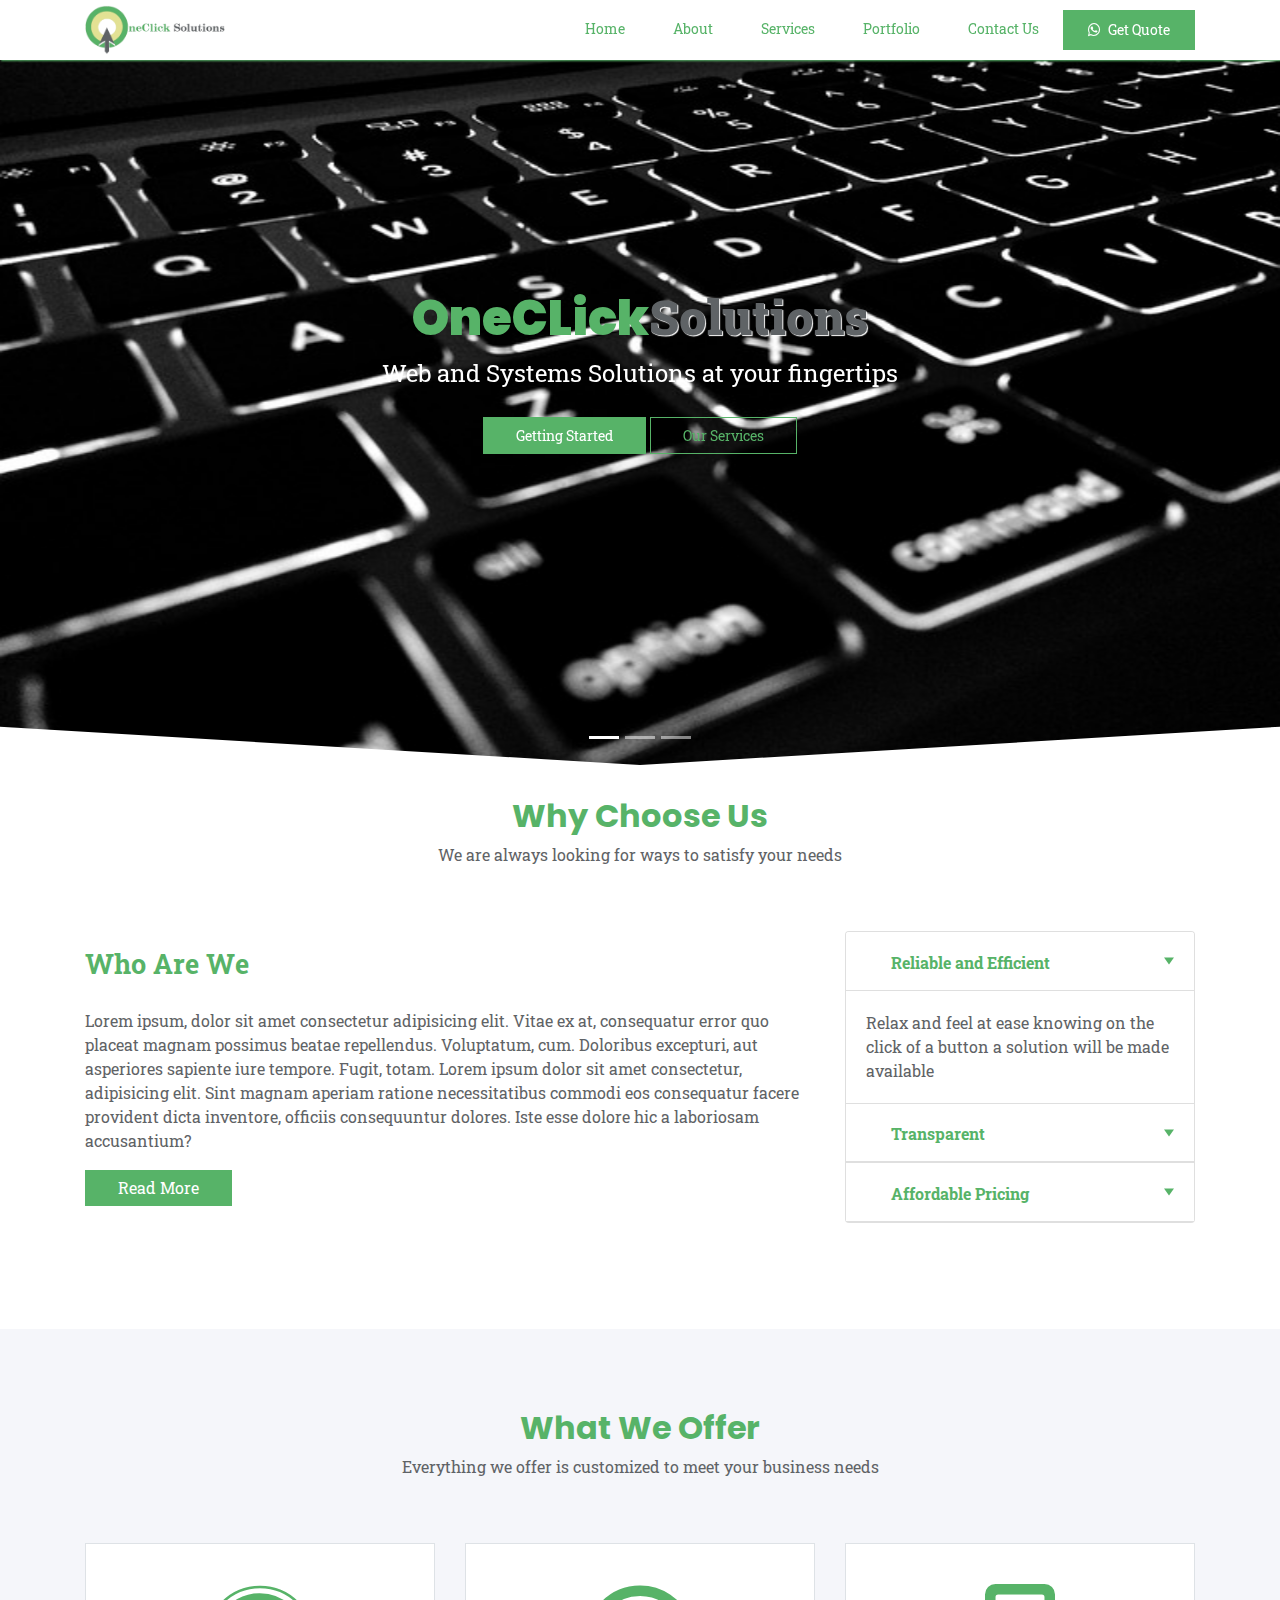
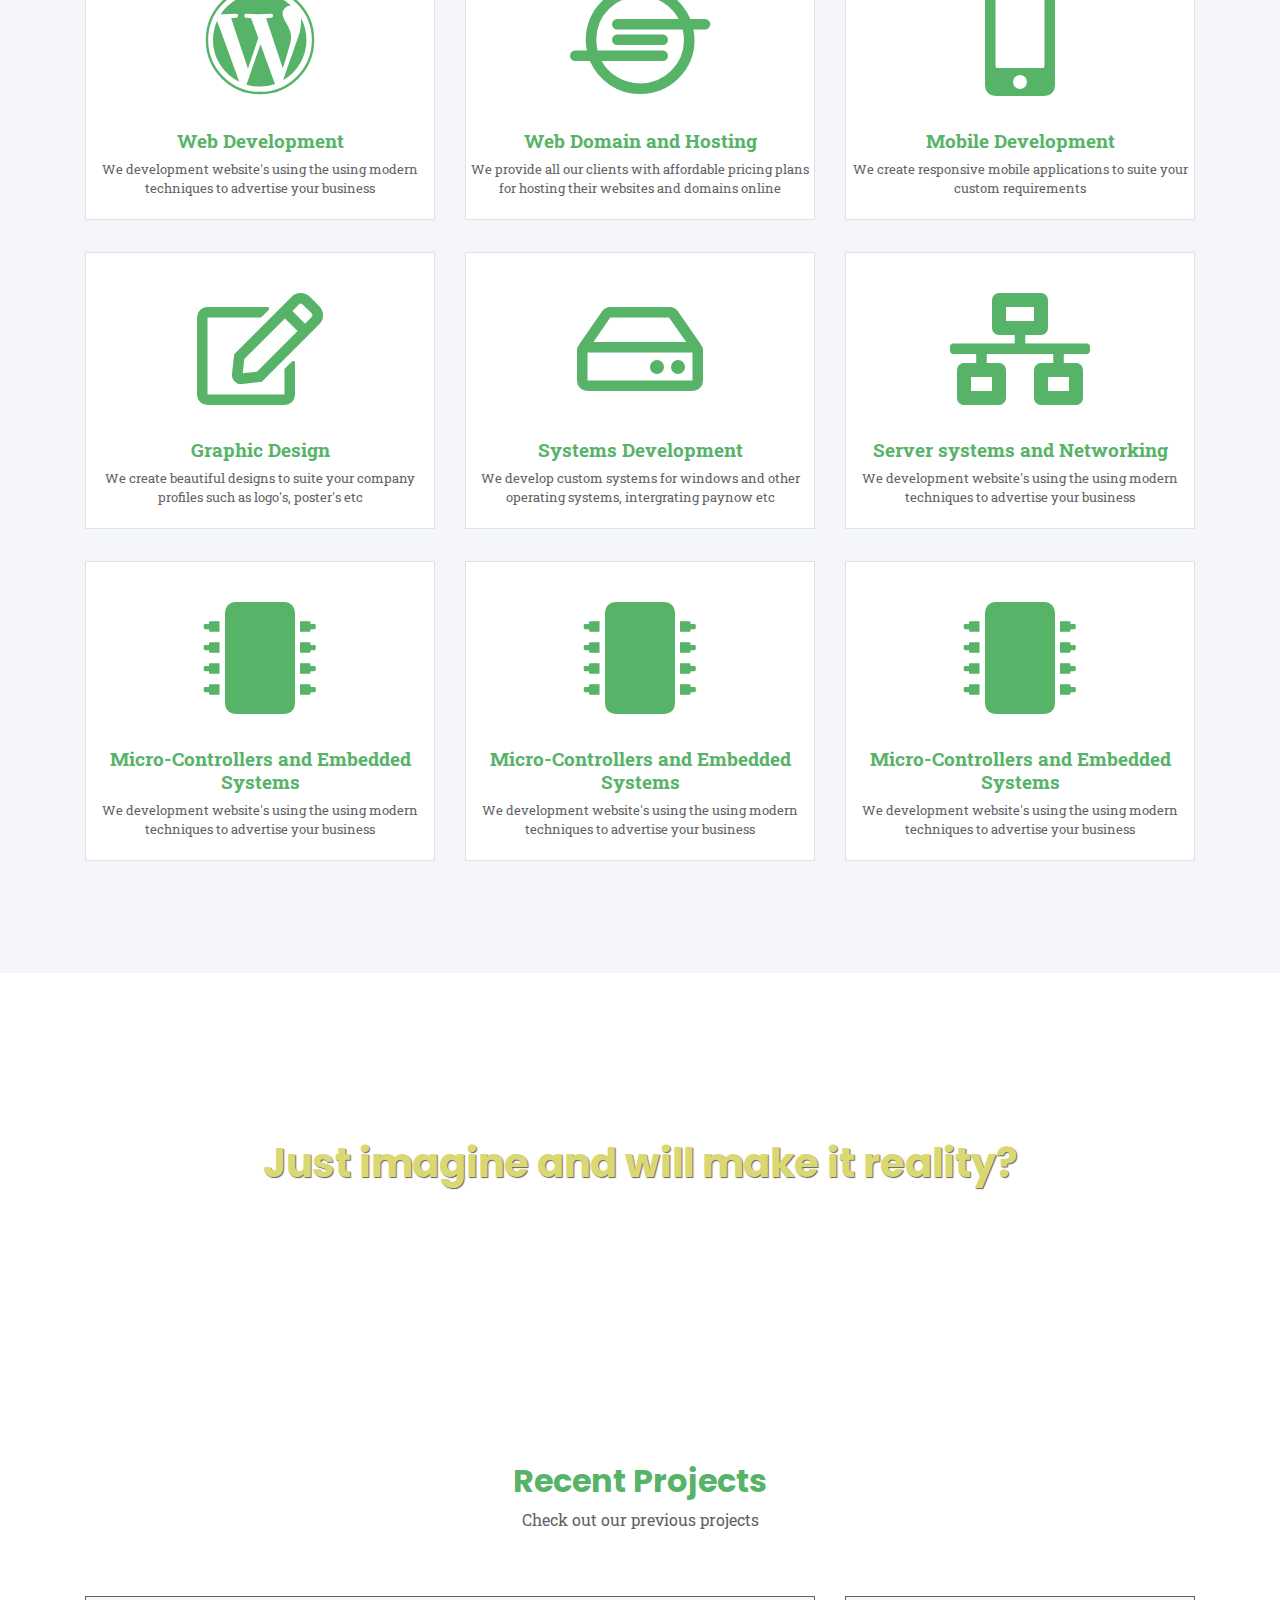
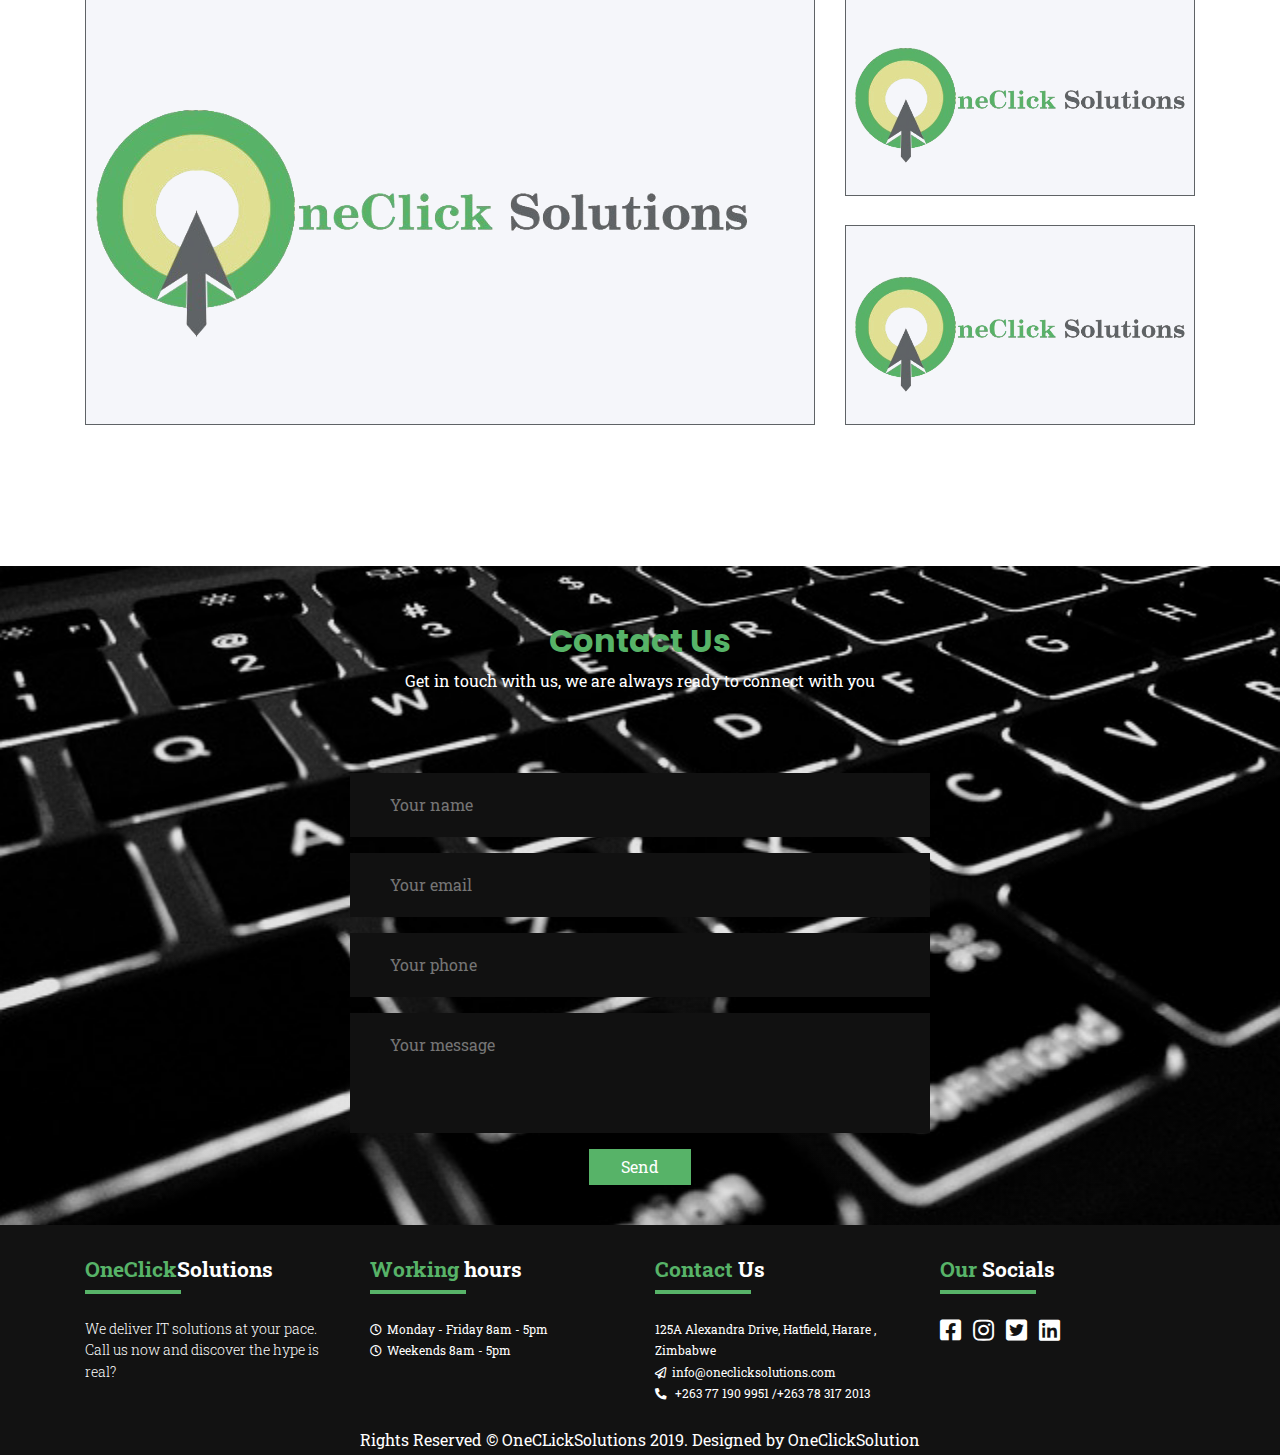
<file: index.html>
<!DOCTYPE html>
<html lang="en">
<head>
<meta charset="UTF-8">
<meta name="viewport" content="width=device-width, initial-scale=1.0">
<meta http-equiv="X-UA-Compatible" content="ie=edge">
<link rel="stylesheet" href="css/bootstrap.min.css">
<link rel="stylesheet" href="https://cdnjs.cloudflare.com/ajax/libs/font-awesome/5.11.2/css/all.min.css">
<link rel="stylesheet" href="css/style.css">
<title>One Click Solutions</title>
</head>
<body>
<section id="landing-page">

<!-- begin navbar -->
    <nav id="header" class="fixed-top bg-white">

        </div>
        <div class="container">
        <nav class="navbar navbar-expand-md navbar-light bg-transparent p-0">
            <a class="navbar-brand" href="#">
                <img src="img/logo/one-click.png" alt="">
            </a>
            <button class="navbar-toggler d-lg-none" type="button" data-toggle="collapse" data-target="#collapsibleNavId" aria-controls="collapsibleNavId"
                aria-expanded="false" aria-label="Toggle navigation">
                <span class="navbar-toggler-icon"></span>
            </button>
            <div class="collapse navbar-collapse" id="collapsibleNavId">
                <ul class="navbar-nav ml-auto">
                    <li class="nav-item active">
                        <a class="nav-link" href="#">Home <span class="sr-only">(current)</span></a>
                    </li>
                    <li class="nav-item">
                        <a class="nav-link" href="#">About</a>
                    </li>
                    <li class="nav-item">
                            <a class="nav-link" href="#">Services</a>
                    </li>
                    <li class="nav-item">
                        <a class="nav-link" href="#">Portfolio</a>
                 </li>
                 <li class="nav-item">
                  <a class="nav-link" href="#">Contact Us</a>
           </li>
                    <li class="nav-item">
                            <a class="nav-link" href="#"><i class="fab pr-1 fa-whatsapp   "></i> Get Quote</a>
                     </li>
                </ul>
               
            </div>
        </nav>
        </div>
      </nav>
<!-- end of navbar  -->
<!-- carousel section -->
<div class="bd-example">
    <div id="carouselExampleCaptions" class="carousel slide" data-ride="carousel">
      <ol class="carousel-indicators">
        <li data-target="#carouselExampleCaptions" data-slide-to="0" class="active"></li>
        <li data-target="#carouselExampleCaptions" data-slide-to="1"></li>
        <li data-target="#carouselExampleCaptions" data-slide-to="2"></li>
      </ol>
      <div class="carousel-inner">
        <div class="carousel-item active">
          <img src="img/computer-1869236_640.jpg" class="d-block w-100" alt="...">
          <div class="cover"></div>
          <div class="carousel-caption">
            <h5>OneCLick<span>Solutions </span></h5>
            <p>Web and Systems Solutions at your fingertips</p>
            <a href="#" class="started">Getting Started</a>
            <a href="#" class="service">Our Services</a>
          </div>

        </div>
        <div class="carousel-item">
            <img src="img/macbook-2617705_1280.jpg" class="d-block w-100" alt="...">
            <div class="cover"></div>
          <div class="carousel-caption">
            <h5>OneCLick<span>Solutions </span></h5>
            <p>Responsive Application development for both iOS and Android</p>
            <a href="#" class="started">Getting Started</a>
            <a href="#" class="service">Our Services</a>
          </div>
        </div>
        <div class="carousel-item">
            <img src="img/software-657188_640.jpg" class="d-block w-100" alt="...">
            <div class="cover"></div>
          <div class="carousel-caption">
            <h5>OneCLick<span>Solutions </span></h5>
            <p>Relax and have peace of mind whilst we work on all your designs.</p>
            <a href="#" class="started">Getting Started</a>
            <a href="#" class="service">Our Services</a>
          </div>
        </div>
      </div>
      <!-- <a class="carousel-control-prev" href="#carouselExampleCaptions" role="button" data-slide="prev">
        <span class="carousel-control-prev-icon" aria-hidden="true"></span>
        <span class="sr-only">Previous</span>
      </a>
      <a class="carousel-control-next" href="#carouselExampleCaptions" role="button" data-slide="next">
        <span class="carousel-control-next-icon" aria-hidden="true"></span>
        <span class="sr-only">Next</span>
      </a> -->
    </div>
  </div>
</section>

<!-- who are we -->

<section id="whoarewe">
  <div class="container">
    <div class="heading">
      <h3>Why Choose Us</h3>
      <p>We are always looking for ways to satisfy your needs</p>
    </div>
    <div class="row">
      <div class="col-md-8">
        <div class="text-body">
          <h3>
            Who Are We
          </h3>

          <p>
            Lorem ipsum, dolor sit amet consectetur adipisicing elit. Vitae ex at, consequatur error quo placeat magnam possimus beatae repellendus. Voluptatum, cum. Doloribus excepturi, aut asperiores sapiente iure tempore. Fugit, totam.
            Lorem ipsum dolor sit amet consectetur, adipisicing elit. Sint magnam aperiam ratione necessitatibus commodi eos consequatur facere provident dicta inventore, officiis consequuntur dolores. Iste esse dolore hic a laboriosam accusantium?
          </p>
          <a href="#">Read More</a>
        </div>
      </div>
      <div class="col-md-4">

        <div class="accordion" id="accordionExample">
          <div class="card">
            <div class="card-header" id="headingOne">
              <h2 class="mb-0">
                <button class="btn btn-link" type="button" data-toggle="collapse" data-target="#collapseOne" aria-expanded="true" aria-controls="collapseOne">
                  Reliable and Efficient
                </button>
              </h2>
            </div>
        
            <div id="collapseOne" class="collapse show" aria-labelledby="headingOne" data-parent="#accordionExample">
              <div class="card-body">
               Relax and feel at ease knowing on the click of a button a solution will be made available
              </div>
            </div>
          </div>
          <div class="card">
            <div class="card-header" id="headingTwo">
              <h2 class="mb-0">
                <button class="btn btn-link collapsed" type="button" data-toggle="collapse" data-target="#collapseTwo" aria-expanded="false" aria-controls="collapseTwo">
                 Transparent
                </button>
              </h2>
            </div>
            <div id="collapseTwo" class="collapse" aria-labelledby="headingTwo" data-parent="#accordionExample">
              <div class="card-body">
                We involve our clients through out the process of developing their product.
              </div>
            </div>
          </div>
          <div class="card">
            <div class="card-header" id="headingThree">
              <h2 class="mb-0">
                <button class="btn btn-link collapsed" type="button" data-toggle="collapse" data-target="#collapseThree" aria-expanded="false" aria-controls="collapseThree">
                  Affordable Pricing
                </button>
              </h2>
            </div>
            <div id="collapseThree" class="collapse" aria-labelledby="headingThree" data-parent="#accordionExample">
              <div class="card-body">
               Our prices are more than friendly they are the least amount for a quality service
              </div>
            </div>
          </div>
        </div>
      </div>
    </div>
  </div>
</section>





<!-- enf of who are we -->

<!-- what er provide section -->

<section id="we-offer">
  <div class="container">
    <div class="heading">
      <h3>What We Offer</h3>
      <p>Everything we offer is customized to meet your business needs</p>
    </div>

    <div class="row">
      <div class="col-md-4">
        <a href="#" class="service">
            <div class="border card-box">
                <div class="icon">
                    <i class="fab fa-wordpress"></i>
                </div>
                <div class="card-texts text-center">
                  <h3>Web Development</h3>
                  <p>We development website's using the using modern techniques to advertise your business</p>
                </div>
              </div>
        </a>
      </div>
      <div class="col-md-4">
          <a href="#" class="service">
              <div class="border card-box">
                  <div class="icon">
                    <i class="fab fa-ioxhost"></i>
                  </div>
                  <div class="card-texts text-center">
                    <h3>Web Domain and Hosting</h3>
                    <p>We provide all our clients with affordable pricing plans for hosting their websites and domains online</p>
                  </div>
                </div>
          </a>
        </div>
        <div class="col-md-4">
            <a href="#" class="service">
                <div class="border card-box">
                    <div class="icon">
                      <i class="fas fa-mobile-alt"></i>
                    </div>
                    <div class="card-texts text-center">
                      <h3>Mobile Development</h3>
                      <p>We create responsive mobile applications to suite your custom requirements</p>
                    </div>
                  </div>
            </a>
          </div>

          <div class="col-md-4">
              <a href="#" class="service">
                  <div class="border card-box">
                      <div class="icon">
                        <i class="far fa-edit"></i>
                      </div>
                      <div class="card-texts text-center">
                        <h3>Graphic Design</h3>
                        <p>We create beautiful designs to suite your company profiles such as logo's, poster's etc</p>
                      </div>
                    </div>
              </a>
            </div>


            <div class="col-md-4">
                <a href="#" class="service">
                    <div class="border card-box">
                        <div class="icon">
                          <i class="far fa-hdd"></i>
                        </div>
                        <div class="card-texts text-center">
                          <h3>Systems Development</h3>
                          <p>We develop custom systems for windows and other operating systems, intergrating paynow etc</p>
                        </div>
                      </div>
                </a>
              </div>


              <div class="col-md-4">
                  <a href="#" class="service">
                      <div class="border card-box">
                          <div class="icon">
                            <i class="fas fa-network-wired"></i>
                          </div>
                          <div class="card-texts text-center">
                            <h3>Server systems and Networking</h3>
                            <p>We development website's using the using modern techniques to advertise your business</p>
                          </div>
                        </div>
                  </a>
                </div>


                <div class="col-md-4">
                    <a href="#" class="service">
                        <div class="border card-box">
                            <div class="icon">
                              <i class="fas fa-microchip"></i>
                            </div>
                            <div class="card-texts text-center">
                              <h3>Micro-Controllers and Embedded Systems</h3>
                              <p>We development website's using the using modern techniques to advertise your business</p>
                            </div>
                          </div>
                    </a>
                  </div>
                  <div class="col-md-4">
                      <a href="#" class="service">
                          <div class="border card-box">
                              <div class="icon">
                                <i class="fas fa-microchip"></i>
                              </div>
                              <div class="card-texts text-center">
                                <h3>Micro-Controllers and Embedded Systems</h3>
                                <p>We development website's using the using modern techniques to advertise your business</p>
                              </div>
                            </div>
                      </a>
                    </div>

              
                    <div class="col-md-4">
                        <a href="#" class="service">
                            <div class="border card-box">
                                <div class="icon">
                                  <i class="fas fa-microchip"></i>
                                </div>
                                <div class="card-texts text-center">
                                  <h3>Micro-Controllers and Embedded Systems</h3>
                                  <p>We development website's using the using modern techniques to advertise your business</p>
                                </div>
                              </div>
                        </a>
                      </div>
    </div>
  </div>
</section>

<!-- end of whe do 
 -->

 <!-- image section -->
 <section id="fixed-pos">

  <div class="container">
    <div class="f-wdith">
      <div class="body-text text-center">
        <p>Contact Us Now</p>
        <h4>
          Just imagine and will make it reality?
        </h4>
        <p>125A Alexandra Drive, hatfield <br> Harare</p>
      </div>
    </div>
  </div>
 </section>


 <!-- end of that image section-->





 <!-- recent wrok section -->
<section id="recent-work">
  <div class="container">
    <div class="heading">
      <h3>Recent Projects</h3>
      <p>Check out our previous projects</p>
    </div>
    <div class="row">
      <div class="col-md-8">
        <div class="one-click">
            <a href="#" class="select">
                <img src="img/logo/one-click.png" alt="" >
            </a>
        </div>
      </div>
      <div class="col-md-4">
          <div class="one-click2">
              <a href="#" class="select">
                  <img src="img/logo/one-click.png" alt="" >
              </a>
          </div>

          <div class="one-click3">
              <a href="#" class="select">
                  <img src="img/logo/one-click.png" alt="" >
              </a>
          </div>
        </div>
      
    </div>
  </div>
</section>



 <!-- end of reecent work -->


 <!-- you can contact us -->


<section id="contact-us">
     

        <div class="contact-section">
            <div class="heading">
                <h3>Contact Us</h3>
                <p class="text-white">Get in touch with us, we are always ready to connect with you</p>
              </div>
            <form class="contact-form text-center" action="index.html" method="post">
              <input type="text" class="contact-form-text" placeholder="Your name">
              <input type="email" class="contact-form-text" placeholder="Your email">
              <input type="text" class="contact-form-text" placeholder="Your phone">
              <textarea class="contact-form-text" placeholder="Your message"></textarea>
              <input type="submit" class="contact-form-btn" value="Send">
            </form>
          </div>
   
</section>

<!-- footer section -->
<footer>
  <div id="footer">
    <div class="container">
      <div class="f-width">
        <div class="row">
          <div class="col-md-3">
            <h3>OneClick<span>Solutions</span></h3>
            <div class="vertical-line"></div>
            <p>We deliver IT solutions at your pace. Call us now and discover the hype is real?</p>
          </div>
          <div class="col-md-3">
              <h3>Working <span>hours</span></h3>
              <div class="vertical-line"></div>
              <p>
                <small><i class="far fa-clock "></i>Monday - Friday 8am - 5pm</small> 
                <br>
                <small><i class="far fa-clock "></i>Weekends  8am - 5pm</small>
              </p>
          </div>
          <div class="col-md-3">
              <h3>Contact <span>Us</span></h3>
              <div class="vertical-line"></div>
              <p>
                <small>125A Alexandra Drive, Hatfield, Harare , Zimbabwe </small>
                <br>
                <small><i class="far fa-paper-plane"></i>info@oneclicksolutions.com</small>
                <br>
                <small><i class="fas fa-phone-alt"></i> +263 77 190 9951 /+263 78 317 2013</small>
              </p>
          </div>
          <div class="col-md-3">
              <h3>Our <span>Socials</span></h3>
              <div class="vertical-line"></div>
              <ul class="socials-footer">
                <li>
                  <a href="#"> <i class="fab fa-facebook-square"></i> </a>
                </li>
                <li>
                  <a href="#"> <i class="fab fa-instagram"></i> </a>
                </li>

                <li>
                  <a href="#"> <i class="fab fa-twitter-square"></i> </a>
                </li>

                <li>
                  <a href="#"> <i class="fab fa-linkedin"></i> </a>
                </li>
              </ul>
          </div>
        </div>
      </div>
    </div> 
  </div>
  <div class="Final-footer"><p class="m-0"> Rights Reserved &copy; <a href="www.oneclicksolutions.com">OneCLickSolutions 2019.  </a>  Designed by<a href="www.oneclick.com"> OneClickSolution</a> </p></div>
</footer>




<!-- end of footer section -->



 <!-- end of you can contact us -->
<script src="js/navbar.js"></script>
<script src="https://cdnjs.cloudflare.com/ajax/libs/jquery/3.4.1/jquery.slim.min.js"></script>
<script src="https://cdnjs.cloudflare.com/ajax/libs/popper.js/1.15.0/umd/popper.min.js"></script>
<script src="js/bootstrap.min.js"></script>
</body>
</html>
</file>
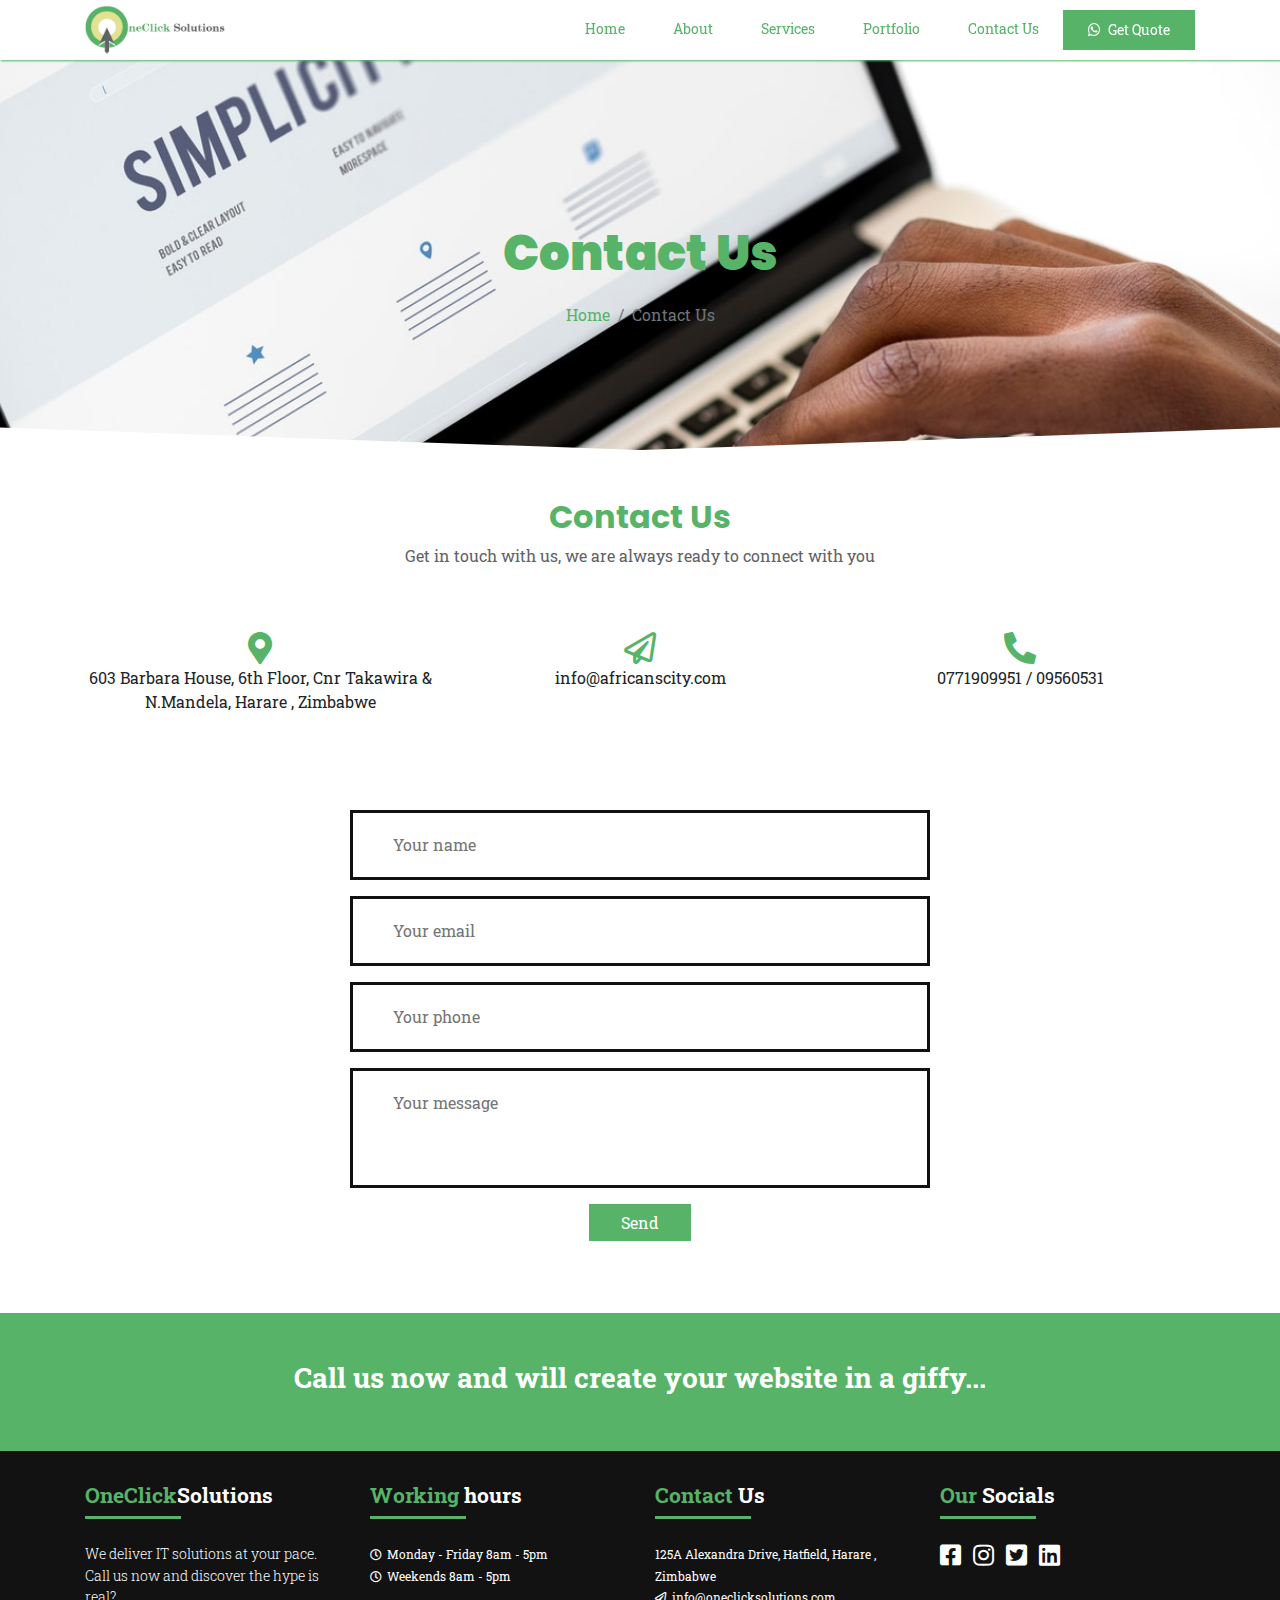
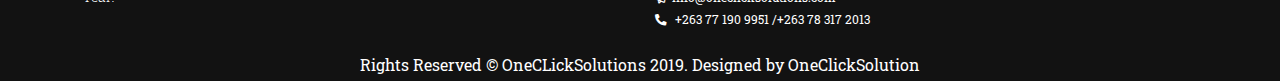
<file: pages/contact.html>
<!DOCTYPE html>
<html lang="en">
<head>
<meta charset="UTF-8">
<meta name="viewport" content="width=device-width, initial-scale=1.0">
<meta http-equiv="X-UA-Compatible" content="ie=edge">
<link rel="stylesheet" href="../css/bootstrap.min.css">
<link rel="stylesheet" href="https://cdnjs.cloudflare.com/ajax/libs/font-awesome/5.11.2/css/all.min.css">
<link rel="stylesheet" href="../css/style.css">
<title>One Click Solutions</title>
</head>
<body>
<section id="landing-page">

<!-- begin navbar -->
    <nav id="header" class="fixed-top bg-white">

        </div>
        <div class="container">
        <nav class="navbar navbar-expand-md navbar-light bg-transparent p-0">
            <a class="navbar-brand" href="#">
                <img src="../img/logo/one-click.png" alt="">
            </a>
            <button class="navbar-toggler d-lg-none" type="button" data-toggle="collapse" data-target="#collapsibleNavId" aria-controls="collapsibleNavId"
                aria-expanded="false" aria-label="Toggle navigation">
                <span class="navbar-toggler-icon"></span>
            </button>
            <div class="collapse navbar-collapse" id="collapsibleNavId">
                <ul class="navbar-nav ml-auto">
                    <li class="nav-item active">
                        <a class="nav-link" href="#">Home <span class="sr-only">(current)</span></a>
                    </li>
                    <li class="nav-item">
                        <a class="nav-link" href="#">About</a>
                    </li>
                    <li class="nav-item">
                            <a class="nav-link" href="#">Services</a>
                    </li>
                    <li class="nav-item">
                        <a class="nav-link" href="#">Portfolio</a>
                 </li>
                 <li class="nav-item">
                  <a class="nav-link" href="#">Contact Us</a>
           </li>
                    <li class="nav-item">
                            <a class="nav-link" href="#"><i class="fab pr-1 fa-whatsapp   "></i> Get Quote</a>
                     </li>
                </ul>
               
            </div>
        </nav>
        </div>
      </nav>
<!-- end of navbar  -->
<!--  new seciton into -->

<section class="image-section" >
<div class="container">
    <div class="image-wrap">
        <div class="texts text-center">
                <h3>
                        Contact Us
                    </h3>
                    <nav class="breadcrumb d-flex justify-content-center bg-transparent">
                        <a class="breadcrumb-item" href="#">Home</a>
                        <span class="breadcrumb-item active">Contact Us</span>
                 </nav>
        </div>
    </div>
</div>
</section>

</section>


<!-- contact us section -->

<section id="contact-us2">
     <div class="container">

            <div class="heading">
                    <h3>Contact Us</h3>
                    <p >Get in touch with us, we are always ready to connect with you</p>
                  </div>
         <div class="row">
                <div class="icons-detail text-center mb-4 col-md-4">
                        <i class="fas fa-map-marker-alt fa-2x "></i>
                        <p>603 Barbara House, 6th Floor, Cnr Takawira & N.Mandela, Harare , Zimbabwe</p>
                      </div>
                      <div class="icons-detail text-center mb-4 col-md-4">
                            <i class="far fa-paper-plane fa-2x"></i>
                            <p>info@africanscity.com</p>
                      </div>
                      <div class="icons-detail text-center mb-4 col-md-4">
                            <i class="fas fa-phone-alt fa-2x"></i>
                            <p>0771909951 / 09560531</p>
                      </div>
         </div>
     </div>

        <div class="contact-section">
            
            <form class="contact-form text-center" action="index.html" method="post">
              <input type="text" class="contact-form-text" placeholder="Your name">
              <input type="email" class="contact-form-text" placeholder="Your email">
              <input type="text" class="contact-form-text" placeholder="Your phone">
              <textarea class="contact-form-text" placeholder="Your message"></textarea>
              <input type="submit" class="contact-form-btn" value="Send">
            </form>
          </div>
   
</section>

<!-- create for you -->


<section id="p-create">
    <div class="container text-center">
        <h3>
         Call us now and will create your website in a giffy...
        </h3>
    </div>
</section>
<!-- footer section -->
<footer>
  <div id="footer">
    <div class="container">
      <div class="f-width">
        <div class="row">
          <div class="col-md-3">
            <h3>OneClick<span>Solutions</span></h3>
            <div class="vertical-line"></div>
            <p>We deliver IT solutions at your pace. Call us now and discover the hype is real?</p>
          </div>
          <div class="col-md-3">
              <h3>Working <span>hours</span></h3>
              <div class="vertical-line"></div>
              <p>
                <small><i class="far fa-clock "></i>Monday - Friday 8am - 5pm</small> 
                <br>
                <small><i class="far fa-clock "></i>Weekends  8am - 5pm</small>
              </p>
          </div>
          <div class="col-md-3">
              <h3>Contact <span>Us</span></h3>
              <div class="vertical-line"></div>
              <p>
                <small>125A Alexandra Drive, Hatfield, Harare , Zimbabwe </small>
                <br>
                <small><i class="far fa-paper-plane"></i>info@oneclicksolutions.com</small>
                <br>
                <small><i class="fas fa-phone-alt"></i> +263 77 190 9951 /+263 78 317 2013</small>
              </p>
          </div>
          <div class="col-md-3">
              <h3>Our <span>Socials</span></h3>
              <div class="vertical-line"></div>
              <ul class="socials-footer">
                <li>
                  <a href="#"> <i class="fab fa-facebook-square"></i> </a>
                </li>
                <li>
                  <a href="#"> <i class="fab fa-instagram"></i> </a>
                </li>

                <li>
                  <a href="#"> <i class="fab fa-twitter-square"></i> </a>
                </li>

                <li>
                  <a href="#"> <i class="fab fa-linkedin"></i> </a>
                </li>
              </ul>
          </div>
        </div>
      </div>
    </div> 
  </div>
  <div class="Final-footer"><p class="m-0"> Rights Reserved &copy; <a href="www.oneclicksolutions.com">OneCLickSolutions 2019.  </a>  Designed by<a href="www.oneclick.com"> OneClickSolution</a> </p></div>
</footer>




<!-- end of footer section -->



 <!-- end of you can contact us -->
<script src="../js/navbar.js"></script>
<script src="https://cdnjs.cloudflare.com/ajax/libs/jquery/3.4.1/jquery.slim.min.js"></script>
<script src="https://cdnjs.cloudflare.com/ajax/libs/popper.js/1.15.0/umd/popper.min.js"></script>
<script src="../js/bootstrap.min.js"></script>
</body>
</html>
</file>
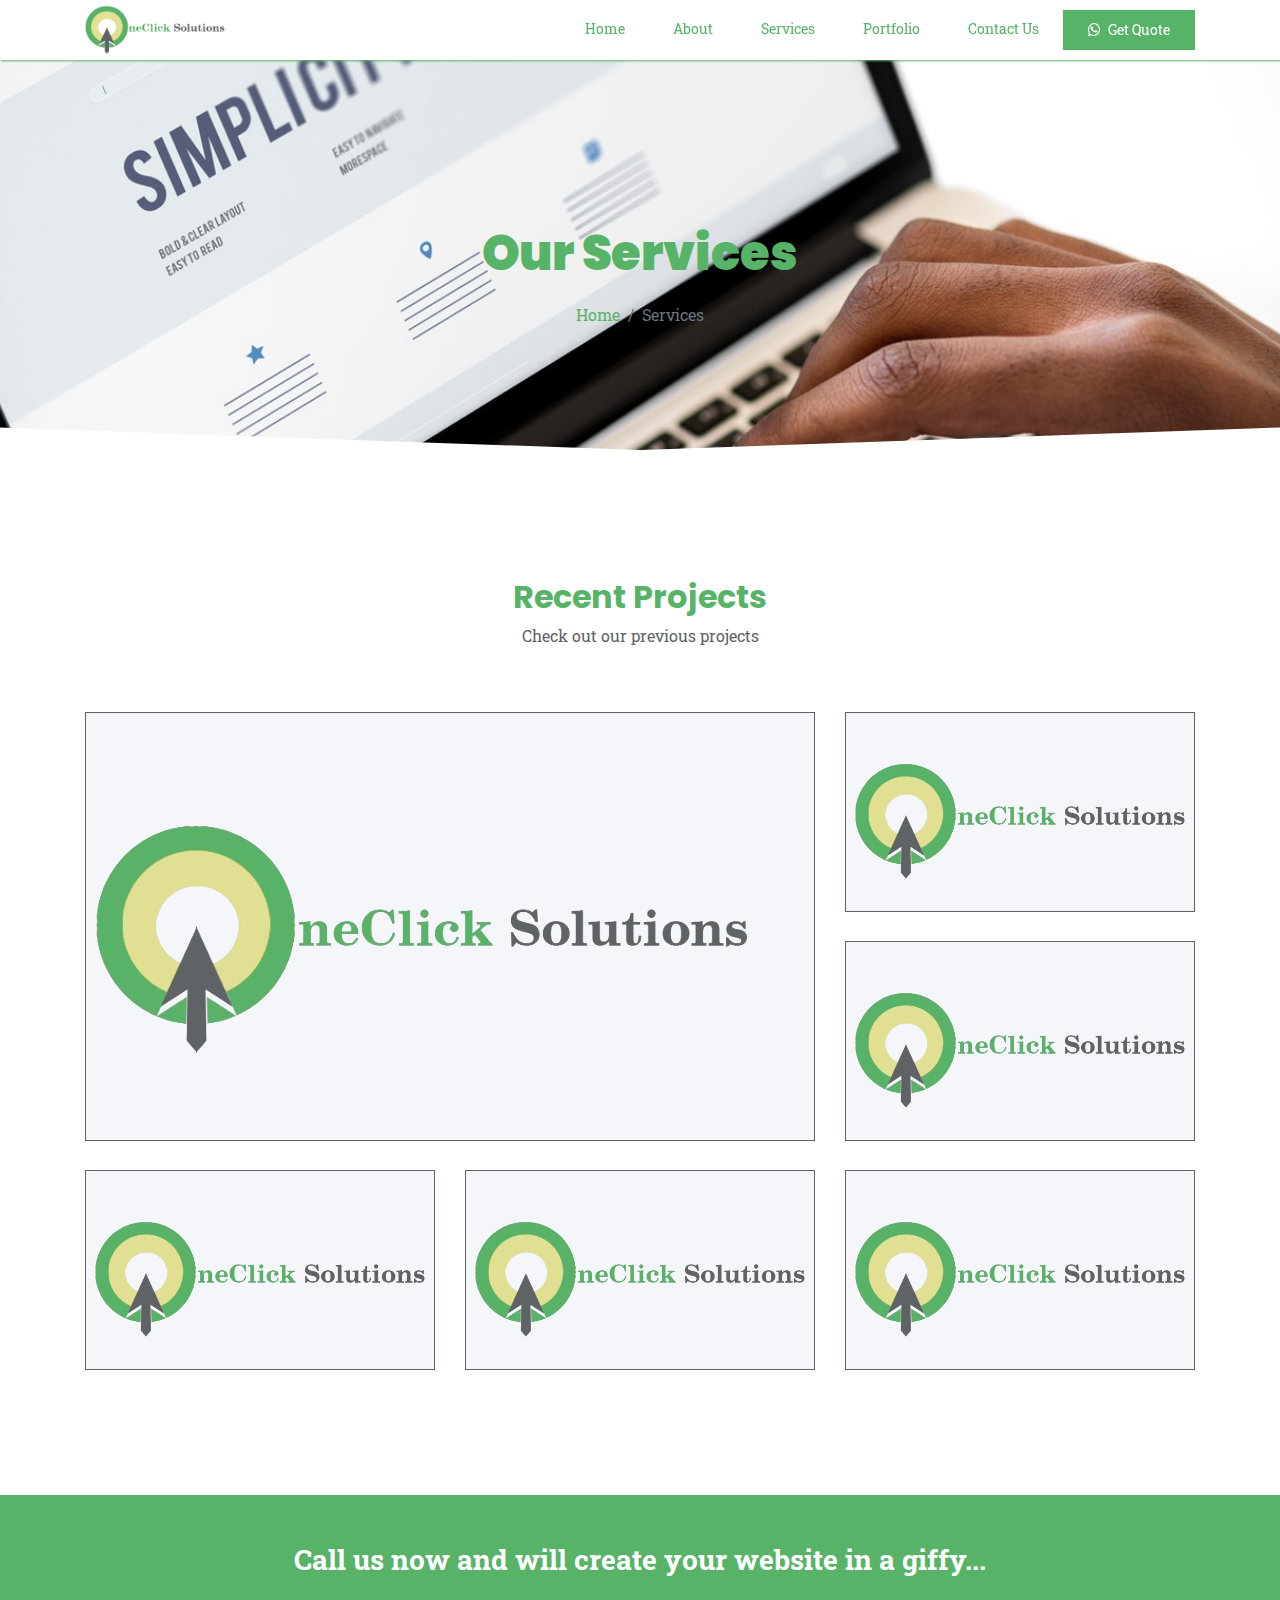
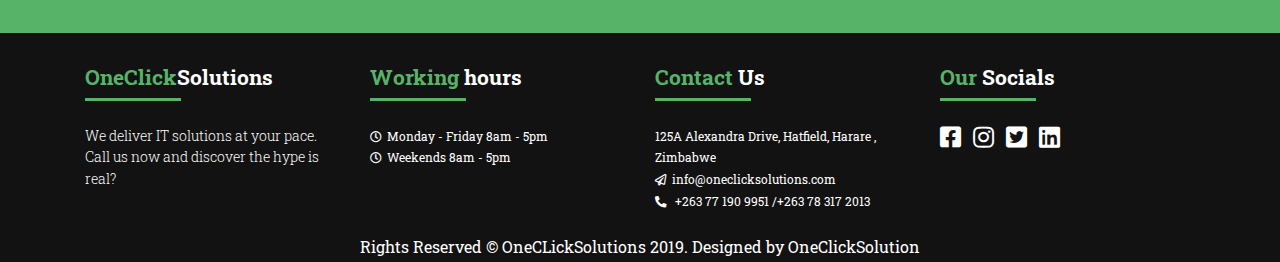
<file: pages/portfolio.html>
<!DOCTYPE html>
<html lang="en">
<head>
<meta charset="UTF-8">
<meta name="viewport" content="width=device-width, initial-scale=1.0">
<meta http-equiv="X-UA-Compatible" content="ie=edge">
<link rel="stylesheet" href="../css/bootstrap.min.css">
<link rel="stylesheet" href="https://cdnjs.cloudflare.com/ajax/libs/font-awesome/5.11.2/css/all.min.css">
<link rel="stylesheet" href="../css/style.css">
<title>One Click Solutions</title>
</head>
<body>
<section id="landing-page">

<!-- begin navbar -->
    <nav id="header" class="fixed-top bg-white">

        </div>
        <div class="container">
        <nav class="navbar navbar-expand-md navbar-light bg-transparent p-0">
            <a class="navbar-brand" href="#">
                <img src="../img/logo/one-click.png" alt="">
            </a>
            <button class="navbar-toggler d-lg-none" type="button" data-toggle="collapse" data-target="#collapsibleNavId" aria-controls="collapsibleNavId"
                aria-expanded="false" aria-label="Toggle navigation">
                <span class="navbar-toggler-icon"></span>
            </button>
            <div class="collapse navbar-collapse" id="collapsibleNavId">
                <ul class="navbar-nav ml-auto">
                    <li class="nav-item active">
                        <a class="nav-link" href="#">Home <span class="sr-only">(current)</span></a>
                    </li>
                    <li class="nav-item">
                        <a class="nav-link" href="#">About</a>
                    </li>
                    <li class="nav-item">
                            <a class="nav-link" href="#">Services</a>
                    </li>
                    <li class="nav-item">
                        <a class="nav-link" href="#">Portfolio</a>
                 </li>
                 <li class="nav-item">
                  <a class="nav-link" href="#">Contact Us</a>
           </li>
                    <li class="nav-item">
                            <a class="nav-link" href="#"><i class="fab pr-1 fa-whatsapp   "></i> Get Quote</a>
                     </li>
                </ul>
               
            </div>
        </nav>
        </div>
      </nav>
<!-- end of navbar  -->
<!--  new seciton into -->

<section class="image-section" >
<div class="container">
    <div class="image-wrap">
        <div class="texts text-center">
                <h3>
                        Our Services
                    </h3>
                    <nav class="breadcrumb d-flex justify-content-center bg-transparent">
                        <a class="breadcrumb-item" href="#">Home</a>
                        <span class="breadcrumb-item active">Services</span>
                 </nav>
        </div>
    </div>
</div>
</section>

</section>
<!-- recent work -->
 <!-- recent wrok section -->
 <section id="recent-work">
        <div class="container">
          <div class="heading">
            <h3>Recent Projects</h3>
            <p>Check out our previous projects</p>
          </div>
          <div class="row">
            <div class="col-md-8">
              <div class="one-click">
                  <a href="#" class="select">
                      <img src="../img/logo/one-click.png" alt="" >
                  </a>
              </div>
            </div>
            <div class="col-md-4">
                <div class="one-click2">
                    <a href="#" class="select">
                        <img src="../img/logo/one-click.png" alt="" >
                    </a>
                </div>
      
                <div class="one-click3">
                    <a href="#" class="select">
                        <img src="../img/logo/one-click.png" alt="" >
                    </a>
                </div>
              </div>

              <div class="col-md-4">
                    <div class="one-click2">
                        <a href="#" class="select">
                            <img src="../img/logo/one-click.png" alt="" >
                        </a>
                    </div>
                  </div>

                  <div class="col-md-4">
                        <div class="one-click2">
                            <a href="#" class="select">
                                <img src="../img/logo/one-click.png" alt="" >
                            </a>
                        </div>
                      </div>


                      <div class="col-md-4">
                            <div class="one-click2">
                                <a href="#" class="select">
                                    <img src="../img/logo/one-click.png" alt="" >
                                </a>
                            </div>
                          </div>
            
          </div>
        </div>
      </section>
      
      



<!-- end of recent work -->



<!-- create for you -->


<section id="p-create">
    <div class="container text-center">
        <h3>
         Call us now and will create your website in a giffy...
        </h3>
    </div>
</section>
<!-- footer section -->
<footer>
  <div id="footer">
    <div class="container">
      <div class="f-width">
        <div class="row">
          <div class="col-md-3">
            <h3>OneClick<span>Solutions</span></h3>
            <div class="vertical-line"></div>
            <p>We deliver IT solutions at your pace. Call us now and discover the hype is real?</p>
          </div>
          <div class="col-md-3">
              <h3>Working <span>hours</span></h3>
              <div class="vertical-line"></div>
              <p>
                <small><i class="far fa-clock "></i>Monday - Friday 8am - 5pm</small> 
                <br>
                <small><i class="far fa-clock "></i>Weekends  8am - 5pm</small>
              </p>
          </div>
          <div class="col-md-3">
              <h3>Contact <span>Us</span></h3>
              <div class="vertical-line"></div>
              <p>
                <small>125A Alexandra Drive, Hatfield, Harare , Zimbabwe </small>
                <br>
                <small><i class="far fa-paper-plane"></i>info@oneclicksolutions.com</small>
                <br>
                <small><i class="fas fa-phone-alt"></i> +263 77 190 9951 /+263 78 317 2013</small>
              </p>
          </div>
          <div class="col-md-3">
              <h3>Our <span>Socials</span></h3>
              <div class="vertical-line"></div>
              <ul class="socials-footer">
                <li>
                  <a href="#"> <i class="fab fa-facebook-square"></i> </a>
                </li>
                <li>
                  <a href="#"> <i class="fab fa-instagram"></i> </a>
                </li>

                <li>
                  <a href="#"> <i class="fab fa-twitter-square"></i> </a>
                </li>

                <li>
                  <a href="#"> <i class="fab fa-linkedin"></i> </a>
                </li>
              </ul>
          </div>
        </div>
      </div>
    </div> 
  </div>
  <div class="Final-footer"><p class="m-0"> Rights Reserved &copy; <a href="www.oneclicksolutions.com">OneCLickSolutions 2019.  </a>  Designed by<a href="www.oneclick.com"> OneClickSolution</a> </p></div>
</footer>




<!-- end of footer section -->



 <!-- end of you can contact us -->
<script src="../js/navbar.js"></script>
<script src="https://cdnjs.cloudflare.com/ajax/libs/jquery/3.4.1/jquery.slim.min.js"></script>
<script src="https://cdnjs.cloudflare.com/ajax/libs/popper.js/1.15.0/umd/popper.min.js"></script>
<script src="../js/bootstrap.min.js"></script>
</body>
</html>
</file>
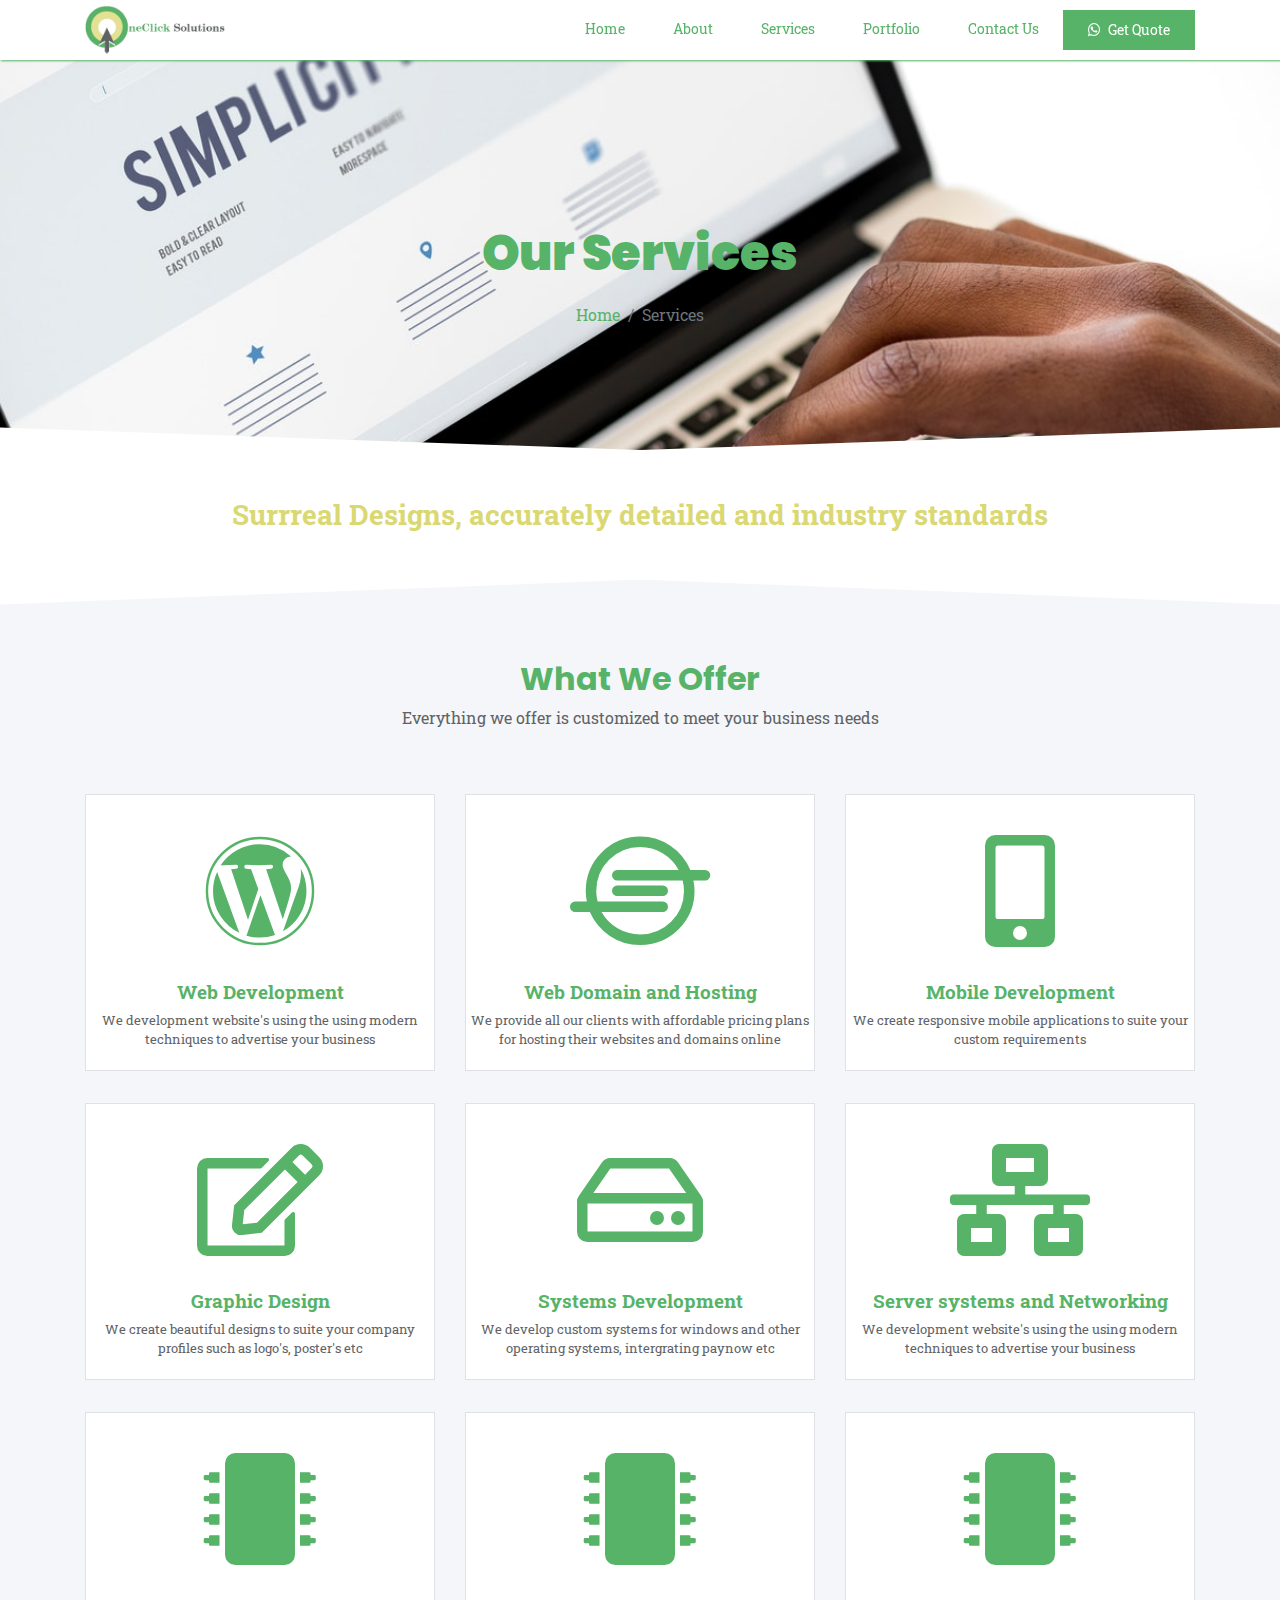
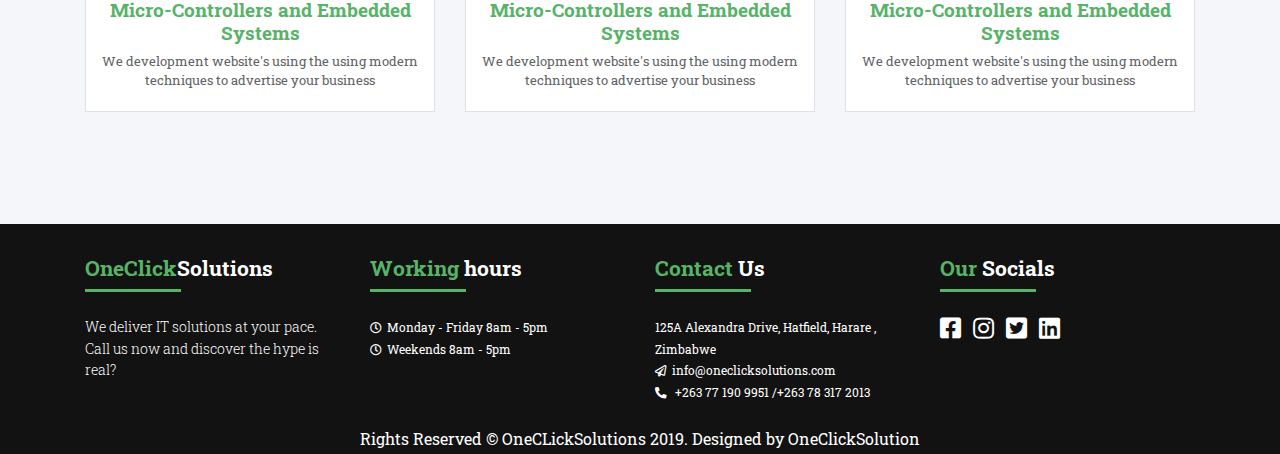
<file: pages/services.html>
<!DOCTYPE html>
<html lang="en">
<head>
<meta charset="UTF-8">
<meta name="viewport" content="width=device-width, initial-scale=1.0">
<meta http-equiv="X-UA-Compatible" content="ie=edge">
<link rel="stylesheet" href="../css/bootstrap.min.css">
<link rel="stylesheet" href="https://cdnjs.cloudflare.com/ajax/libs/font-awesome/5.11.2/css/all.min.css">
<link rel="stylesheet" href="../css/style.css">
<title>One Click Solutions</title>
</head>
<body>
<section id="landing-page">

<!-- begin navbar -->
    <nav id="header" class="fixed-top bg-white">

        </div>
        <div class="container">
        <nav class="navbar navbar-expand-md navbar-light bg-transparent p-0">
            <a class="navbar-brand" href="#">
                <img src="../img/logo/one-click.png" alt="">
            </a>
            <button class="navbar-toggler d-lg-none" type="button" data-toggle="collapse" data-target="#collapsibleNavId" aria-controls="collapsibleNavId"
                aria-expanded="false" aria-label="Toggle navigation">
                <span class="navbar-toggler-icon"></span>
            </button>
            <div class="collapse navbar-collapse" id="collapsibleNavId">
                <ul class="navbar-nav ml-auto">
                    <li class="nav-item active">
                        <a class="nav-link" href="#">Home <span class="sr-only">(current)</span></a>
                    </li>
                    <li class="nav-item">
                        <a class="nav-link" href="#">About</a>
                    </li>
                    <li class="nav-item">
                            <a class="nav-link" href="#">Services</a>
                    </li>
                    <li class="nav-item">
                        <a class="nav-link" href="#">Portfolio</a>
                 </li>
                 <li class="nav-item">
                  <a class="nav-link" href="#">Contact Us</a>
           </li>
                    <li class="nav-item">
                            <a class="nav-link" href="#"><i class="fab pr-1 fa-whatsapp   "></i> Get Quote</a>
                     </li>
                </ul>
               
            </div>
        </nav>
        </div>
      </nav>
<!-- end of navbar  -->
<!--  new seciton into -->

<section class="image-section" >
<div class="container">
    <div class="image-wrap">
        <div class="texts text-center">
                <h3>
                        Our Services
                    </h3>
                    <nav class="breadcrumb d-flex justify-content-center bg-transparent">
                        <a class="breadcrumb-item" href="#">Home</a>
                        <span class="breadcrumb-item active">Services</span>
                 </nav>
        </div>
    </div>
</div>
</section>

</section>

<section class="s-detail">
    <div class="container text-center">
        <h3>
        Surrreal Designs, accurately detailed and industry standards
        </h3>
    </div>
</section>

<!-- what we offer -->

<section id="we-offer" style="clip-path: polygon(50% 0%, 100% 2%, 100% 100%, 50% 100%, 0 100%, 0 2%);">
        <div class="container">
          <div class="heading">
            <h3>What We Offer</h3>
            <p>Everything we offer is customized to meet your business needs</p>
          </div>
      
          <div class="row">
            <div class="col-md-4">
              <a href="#" class="service">
                  <div class="border card-box">
                      <div class="icon">
                          <i class="fab fa-wordpress"></i>
                      </div>
                      <div class="card-texts text-center">
                        <h3>Web Development</h3>
                        <p>We development website's using the using modern techniques to advertise your business</p>
                      </div>
                    </div>
              </a>
            </div>
            <div class="col-md-4">
                <a href="#" class="service">
                    <div class="border card-box">
                        <div class="icon">
                          <i class="fab fa-ioxhost"></i>
                        </div>
                        <div class="card-texts text-center">
                          <h3>Web Domain and Hosting</h3>
                          <p>We provide all our clients with affordable pricing plans for hosting their websites and domains online</p>
                        </div>
                      </div>
                </a>
              </div>
              <div class="col-md-4">
                  <a href="#" class="service">
                      <div class="border card-box">
                          <div class="icon">
                            <i class="fas fa-mobile-alt"></i>
                          </div>
                          <div class="card-texts text-center">
                            <h3>Mobile Development</h3>
                            <p>We create responsive mobile applications to suite your custom requirements</p>
                          </div>
                        </div>
                  </a>
                </div>
      
                <div class="col-md-4">
                    <a href="#" class="service">
                        <div class="border card-box">
                            <div class="icon">
                              <i class="far fa-edit"></i>
                            </div>
                            <div class="card-texts text-center">
                              <h3>Graphic Design</h3>
                              <p>We create beautiful designs to suite your company profiles such as logo's, poster's etc</p>
                            </div>
                          </div>
                    </a>
                  </div>
      
      
                  <div class="col-md-4">
                      <a href="#" class="service">
                          <div class="border card-box">
                              <div class="icon">
                                <i class="far fa-hdd"></i>
                              </div>
                              <div class="card-texts text-center">
                                <h3>Systems Development</h3>
                                <p>We develop custom systems for windows and other operating systems, intergrating paynow etc</p>
                              </div>
                            </div>
                      </a>
                    </div>
      
      
                    <div class="col-md-4">
                        <a href="#" class="service">
                            <div class="border card-box">
                                <div class="icon">
                                  <i class="fas fa-network-wired"></i>
                                </div>
                                <div class="card-texts text-center">
                                  <h3>Server systems and Networking</h3>
                                  <p>We development website's using the using modern techniques to advertise your business</p>
                                </div>
                              </div>
                        </a>
                      </div>
      
      
                      <div class="col-md-4">
                          <a href="#" class="service">
                              <div class="border card-box">
                                  <div class="icon">
                                    <i class="fas fa-microchip"></i>
                                  </div>
                                  <div class="card-texts text-center">
                                    <h3>Micro-Controllers and Embedded Systems</h3>
                                    <p>We development website's using the using modern techniques to advertise your business</p>
                                  </div>
                                </div>
                          </a>
                        </div>
                        <div class="col-md-4">
                            <a href="#" class="service">
                                <div class="border card-box">
                                    <div class="icon">
                                      <i class="fas fa-microchip"></i>
                                    </div>
                                    <div class="card-texts text-center">
                                      <h3>Micro-Controllers and Embedded Systems</h3>
                                      <p>We development website's using the using modern techniques to advertise your business</p>
                                    </div>
                                  </div>
                            </a>
                          </div>
      
                    
                          <div class="col-md-4">
                              <a href="#" class="service">
                                  <div class="border card-box">
                                      <div class="icon">
                                        <i class="fas fa-microchip"></i>
                                      </div>
                                      <div class="card-texts text-center">
                                        <h3>Micro-Controllers and Embedded Systems</h3>
                                        <p>We development website's using the using modern techniques to advertise your business</p>
                                      </div>
                                    </div>
                              </a>
                            </div>
          </div>
        </div>
      </section>
      

<!-- footer section -->
<footer>
  <div id="footer">
    <div class="container">
      <div class="f-width">
        <div class="row">
          <div class="col-md-3">
            <h3>OneClick<span>Solutions</span></h3>
            <div class="vertical-line"></div>
            <p>We deliver IT solutions at your pace. Call us now and discover the hype is real?</p>
          </div>
          <div class="col-md-3">
              <h3>Working <span>hours</span></h3>
              <div class="vertical-line"></div>
              <p>
                <small><i class="far fa-clock "></i>Monday - Friday 8am - 5pm</small> 
                <br>
                <small><i class="far fa-clock "></i>Weekends  8am - 5pm</small>
              </p>
          </div>
          <div class="col-md-3">
              <h3>Contact <span>Us</span></h3>
              <div class="vertical-line"></div>
              <p>
                <small>125A Alexandra Drive, Hatfield, Harare , Zimbabwe </small>
                <br>
                <small><i class="far fa-paper-plane"></i>info@oneclicksolutions.com</small>
                <br>
                <small><i class="fas fa-phone-alt"></i> +263 77 190 9951 /+263 78 317 2013</small>
              </p>
          </div>
          <div class="col-md-3">
              <h3>Our <span>Socials</span></h3>
              <div class="vertical-line"></div>
              <ul class="socials-footer">
                <li>
                  <a href="#"> <i class="fab fa-facebook-square"></i> </a>
                </li>
                <li>
                  <a href="#"> <i class="fab fa-instagram"></i> </a>
                </li>

                <li>
                  <a href="#"> <i class="fab fa-twitter-square"></i> </a>
                </li>

                <li>
                  <a href="#"> <i class="fab fa-linkedin"></i> </a>
                </li>
              </ul>
          </div>
        </div>
      </div>
    </div> 
  </div>
  <div class="Final-footer"><p class="m-0"> Rights Reserved &copy; <a href="www.oneclicksolutions.com">OneCLickSolutions 2019.  </a>  Designed by<a href="www.oneclick.com"> OneClickSolution</a> </p></div>
</footer>




<!-- end of footer section -->



 <!-- end of you can contact us -->
<script src="../js/navbar.js"></script>
<script src="https://cdnjs.cloudflare.com/ajax/libs/jquery/3.4.1/jquery.slim.min.js"></script>
<script src="https://cdnjs.cloudflare.com/ajax/libs/popper.js/1.15.0/umd/popper.min.js"></script>
<script src="../js/bootstrap.min.js"></script>
</body>
</html>
</file>
<file: css/style.css>
@import url('https://fonts.googleapis.com/css?family=Poppins:300,400,900|Roboto+Slab:400,700&display=swap');



:root {
    --oneClick1: #57b368;
    --oneClick2: #dad873;
    --oneClick3: #5f6366;
  }

  body{
    background-color: white!important;
  }

*{
    padding: 0;
    margin: 0;
    box-sizing: border-box;
    /* font-family: 'Poppins', sans-serif; */
font-family: 'Roboto Slab', serif;
}
/* nav color change */



.navbar-fixed-top.scrolled {
	background-color: rgba(255,255,255,0.9) !important;
	transition: background-color 200ms linear;
  }


/* end of nav color change */


#header {
    width: 100%;
}

#header .navbar-brand img{
    width: 140px;
    height: 50px;

}

/* navbar css */
#header{
    box-shadow: 1px 1px 2px var(--oneClick1);
}

#header .navbar .nav-item .nav-link{
    color: var(--oneClick1);
    transition: all 200ms ease-in-out;
    font-size: .9em;
}


#header .navbar .nav-item .nav-link:hover{
    color: var(--oneClick2);
}

#header .navbar .nav-item{
    padding-left: 1rem;
    padding-right: 1rem;
}


#header .navbar .nav-item:last-child{
    border: .1rem solid var(--oneClick1);
    background-color: var(--oneClick1);
}
#header .navbar .nav-item:last-child:hover{
    background-color: transparent;
    border: .1rem solid var(--oneClick2);

}
#header .navbar .nav-item:last-child:hover .nav-link{
    color: var(--oneClick2);
}

#header .navbar .nav-item:last-child .nav-link{
    color: white;
}


#header .navbar .nav-item:last-child .nav-link:hover{
    color: var(--oneClick2);
}

.navbar-light .navbar-toggler {
    border-color: transparent!important;
}
.navbar-light .navbar-toggler:focus{
    outline: none!important;
    border:  none!important;
}

/* end of navbar css
 */
#landing-page .bd-example{
    position: relative;
    background-color: white;
}

#landing-page .carousel-item img{
    height: 85vh;
    clip-path: polygon(50% 0%, 100% 0, 100% 95%, 50% 100%, 0 95%, 0 0);
}
#landing-page .carousel-item .carousel-caption{
    top: 35%;
}
#landing-page .carousel-item .carousel-caption h5{
    font-family: 'Poppins', sans-serif; 
    font-weight: 900;
    font-size: 3em;
    color: var(--oneClick1);
}
#landing-page .carousel-item .carousel-caption h5 span{
    color: var(--oneClick3)!important;
    text-shadow: 1px 1px 1px white;
}


#landing-page .carousel-item .carousel-caption p{
    font-size: 1.5rem;
    margin-bottom: 2rem;
}
#landing-page .carousel-item .carousel-caption a.service{
    padding: .5rem 2rem;
    background-color: transparent;
    border: .1rem solid var(--oneClick1);
    font-size: .9em;
    color:var(--oneClick1);
    text-decoration: none;
    transition: all 300ms ease-in-out;
}
#landing-page .carousel-item .carousel-caption a.service:hover{
    color: white;
    background-color: var(--oneClick1);
}

#landing-page .carousel-item .carousel-caption a.started{
    padding: .5rem 2rem;
    background-color: var(--oneClick1);
    border: .1rem solid var(--oneClick1);
    font-size: .9em;
    color: white;
    text-decoration: none;
    transition: all 300ms ease-in-out;
}

#landing-page .carousel-item .carousel-caption a.started:hover{
    color: var(--oneClick1);
    background-color: transparent;
}

#landing-page .carousel-item img::after{
content: "";
  position: absolute;
  top: 0;
  right: 0;
  left: 0;
  bottom: 0;
  background-color: rgba(0, 0, 0, 0.272);
  clip-path: polygon(50% 0%, 100% 0, 100% 95%, 50% 100%, 0 95%, 0 0);
}

/* heading */
.heading {
    margin: 1rem 0;
    text-align: center;
}

.heading h3{
    font-weight: 700;
    color: var(--oneClick1);
    font-size: 2rem;
    font-family: 'Poppins', sans-serif;
}
.heading p{
    font-size: 1rem;
    color: var(--oneClick3);
    padding-bottom: 3rem;
}

/* why choose us css */
#whoarewe{
    padding: 1rem 0;
}
#whoarewe .text-body{
    margin: 1rem 0 7rem 0;

}

#whoarewe .text-body h3{
    font-weight: bold;
    color: var(--oneClick1);
    font-size: 1.7em;
    margin-bottom: 1.8rem;
}


#whoarewe .text-body p{
    font-size: 1em;
    color: var(--oneClick3);
    margin-bottom: 1.5rem;
}

#whoarewe .text-body a{
    padding: .4rem 2rem;
    background-color: var(--oneClick1);
    border: .1rem solid var(--oneClick1);
    color: white;
    text-decoration: none;
    transition: all 300ms ease-in-out;
}


#whoarewe .text-body a:hover{
    color: var(--oneClick1);
    background-color: transparent;

}
/* accordian */

#whoarewe .accordion .btn-link{
    text-decoration: none;
    color: var(--oneClick1);
    font-weight: bold;

}


#whoarewe .accordion .card-header{
    background-color: white;
    padding: .5rem 2rem;
    position: relative;
}
#whoarewe .accordion .btn-link::after{
    content: '';
    width: 0;
    height: 0;
    border-style: solid;
    border-width: 7px 5px 0;
    border-color: var(--oneClick1) transparent transparent transparent;
    position: absolute;
    top: 50%;
    right: 20px;
    transform: translateY(-50%);
    transition: all 300ms ease-in-out;
}



#whoarewe .accordion .card-body{
    font-size: 1em;
    color: var(--oneClick3);
}


/* end of why choose us css */
/* we offer css */
#we-offer{
    padding: 4rem 0  5rem 0;
    background-color: #f5f6fa;
}
#we-offer .card-box{
    background-color: white;
}

#we-offer .icon{
    height: 180px;
    width: 100%;
    text-align: center;
    padding-top: 2.5rem
}
#we-offer .icon i{
    color: var(--oneClick1);
    font-size: 7rem;
}
#we-offer .card-texts{
    padding: .3rem;
}
#we-offer .card-texts h3{
    color: var(--oneClick1);
    font-weight: 700;
    font-size: 1.2rem;
}

#we-offer .card-texts p{
    color: var(--oneClick3);
    font-size:.8rem;
}

#we-offer a.service{
    text-decoration: none;
}

#we-offer .col-md-4{
    margin-bottom: 2rem;
}

/*fixed pos csss */

#fixed-pos{
    padding: 7rem 0;
    background-image: url(../img/macbook-2617705_1280.jpg);
    background-repeat: no-repeat;
    background-position: center;
    background-size: cover;
    background-attachment: fixed;
}

#fixed-pos .f-width{
width: 90%;
margin: auto;
}
#fixed-pos .body-text p{
    color: white;
    font-size: .9em;
    font-weight: bold;
}
#fixed-pos .body-text{
    padding: 1rem 0;
}

#fixed-pos .body-text h4{
    font-size: 2.5rem;
    color: var(--oneClick2);
    font-weight: bold;
    font-family: 'Poppins', sans-serif;
    text-shadow: 1px 1px 1px var(--oneClick3);
}

#recent-work{
 padding: 4rem 0;
}

#recent-work a.select img{
    width: 100%;
}

#recent-work .one-click{
    background-color: #f5f6fa;
    padding: 3rem .5rem;
    border: .1rem solid var(--oneClick3);
    height: 429px;
    margin-bottom: 1.8rem;
    position: relative;
}
#recent-work .one-click a{
    position: absolute;
    top: 25%;
}

#recent-work .one-click2{
    background-color: #f5f6fa;
    padding: 3rem .5rem;
    border: .1rem solid var(--oneClick3);
    margin-bottom: 1.8rem;
    height: 200px;
}
#recent-work .one-click3{
    background-color: #f5f6fa;
    padding: 3rem .5rem;
    border: .1rem solid var(--oneClick3);
    height: 200px;
}

/* contact us soon */

#contact-us {
    margin-top: 3rem;
}
#contact-us .contact-section{
    background-image: linear-gradient(rgba(0,0,0, .105),rgba(0,0,0, .105)), url(../img/computer-1869236_640.jpg);
    background-size: cover;
    padding: 40px 0;
    position: relative;
    background-repeat: no-repeat;
    background-position: center;
  }


  
  
  #contact-us .contact-form{
    max-width: 600px;
    margin: auto;
    padding: 0 10px;
    overflow: hidden;
  }
  
  #contact-us .contact-form-text{
    display: block;
    width: 100%;
    box-sizing: border-box;
    margin: 16px 0;
    border: 0;
    background: #111;
    padding: 20px 40px;
    outline: none;
    color: white;
    transition: 0.5s;
  }
  #contact-us .contact-form-text:focus{
    box-shadow: 0 0 10px 4px var(--oneClick2);
  }
  #contact-us  textarea.contact-form-text{
    resize: none;
    height: 120px;
  }
  #contact-us .contact-form-btn{

    border: 0;
    background: var(--oneClick1);
    color: #fff;
    padding: .4rem 2rem;
    cursor: pointer;
    transition:all ease-in-out 0.5s;
  }
  #contact-us  .contact-form-btn:hover{
    background: var(--oneClick2);
  }
  /* end of conteact  */


  /* footoer section */

  /* footer section */
#footer{
	padding: 2rem 0 0 0;
	width: 100%;


}
 
#footer div h3{
	color: var(--oneClick1);
	font-weight: bold;
	font-size: 1.3rem;
}
#footer div h3 span{
	color: white;
}
#footer div .vertical-line{
	width: 6rem;
	background: var(--oneClick1);
	height: .2rem;
}
#footer div p{
	padding-top: 1.5rem;
	color: #fff;
	font-size: .9rem;
	font-weight: 300;
}
#footer div p small i{
	padding-right: .3rem;
}
footer{
	background-color: #121212;
	color: white;
}
.Final-footer{
	display: block;
	text-align: center;
	padding: .5rem 0 .2rem 0;
}
.Final-footer p a{
	color: white;
}
.Final-footer p a:hover{
	color: var(--oneClick1);
	transition: ease 1s;
	text-decoration: none;
}


.socials-footer li{
    display: inline-block;
    margin-top: 1.5rem;
    list-style: none;
    padding-right: .5rem ;

}
.socials-footer li i{
    color: white;
    font-size: 1.5rem;
    transition: all 300ms ease-in-out;
}
.socials-footer li i:hover{
    color: var(--oneClick1);
}
/* end footer section */


/* imagse section for all pages */
#landing-page .image-section{
    background-image: url(../img/background-close-up-communication-955448.jpg);
    background-repeat: no-repeat;
    background-size: cover;
    background-position: center;
    background-attachment: fixed;
    height: 50vh;
    margin-bottom: 3rem;
    clip-path: polygon(50% 0%, 100% 0, 100% 95%, 50% 100%, 0 95%, 0 0);
}
.image-section .image-wrap {
    position: relative;
}

.image-section .image-wrap .texts{
    position: absolute;
    width: 100%;
    padding-top: 25vh;
}
.image-section .image-wrap .texts h3{
    color: var(--oneClick1);
    font-weight: 900;
    font-size: 3rem;
    font-family: 'Poppins', sans-serif
}

.image-section .breadcrumb a{
    color: var(--oneClick1);
}


/* enf  of imag sectin */

#team-section{
    background-color: #f5f6fa!important;
    padding: 4rem 0;
}

.our-team {
    padding: 30px 0 40px;
    margin-bottom: 30px;
    background-color:  white;
    text-align: center;
    overflow: hidden;
    position: relative;
  }
  
  .our-team .picture {
    display: inline-block;
    height: 130px;
    width: 130px;
    margin-bottom: 50px;
    z-index: 1;
    position: relative;
  }
  
  .our-team .picture::before {
    content: "";
    width: 100%;
    height: 0;
    border-radius: 50%;
    background-color: var(--oneClick1);
    position: absolute;
    bottom: 135%;
    right: 0;
    left: 0;
    opacity: 0.9;
    transform: scale(3);
    transition: all 0.3s linear 0s;
  }
  
  .our-team:hover .picture::before {
    height: 100%;
  }
  
  .our-team .picture::after {
    content: "";
    width: 100%;
    height: 100%;
    border-radius: 50%;
    background-color: var(--oneClick1);
    position: absolute;
    top: 0;
    left: 0;
    z-index: -1;
  }
  
  .our-team .picture img {
    width: 100%;
    height: auto;
    border-radius: 50%;
    transform: scale(1);
    transition: all 0.9s ease 0s;
  }
  
  .our-team:hover .picture img {
    box-shadow: 0 0 0 14px var(--oneClick2);
    transform: scale(0.7);
  }
  
  .our-team .title {
    display: block;
    font-size: 15px;
    color: var(--oneClick2);
    text-transform: capitalize;
  }


  .our-team .social {
    width: 100%;
    padding: 0;
    margin: 0;
    background-color: var(--oneClick1);
    position: absolute;
    bottom: -100px;
    left: 0;
    transition: all 0.5s ease 0s;
  }
  
  .our-team:hover .social {
    bottom: 0;
  }
  
  .our-team .social li {
    display: inline-block;
  }
  
  .our-team .social li a {
    display: block;
    padding: 10px;
    font-size: 17px;
    color: white;
    transition: all 0.3s ease 0s;
    text-decoration: none;
  }
  
  .our-team .social li a:hover {
    color: var(--oneClick1);
    background-color: var(--oneClick2);
  }

  
  /* enf of current section */

  /* small sectino servies */

  .s-detail h3{
      color: var(--oneClick2);
      font-weight: bold;
      margin-bottom: 3rem;
  }

  /* and of samll section services */



  /* portfolio  */

  #p-create{
      background-color: var(--oneClick1);
      padding: 3rem 0;
      margin-top: 2rem;
  }

  #p-create h3{
      color: white;
      font-weight: bold;

  }
/* contact us section */

#contact-us2{
    margin-top: 3rem;
}
#contact-us2 .contact-section{
    background-color: white;
    background-size: cover;
    padding: 40px 0;
    position: relative;
    background-repeat: no-repeat;
    background-position: center;
  }


  
  
  #contact-us2 .contact-form{
    max-width: 600px;
    margin: auto;
    padding: 0 10px;
    overflow: hidden;
  }
  
  #contact-us2 .contact-form-text{
    display: block;
    width: 100%;
    box-sizing: border-box;
    margin: 16px 0;
    border: 0;
    background: white;
    padding: 20px 40px;
    outline: none;
    color: white;
    transition: 0.5s;
    border: .2rem solid #111;
  }
  #contact-us2 .contact-form-text:focus{
    box-shadow: 0 0 10px 4px var(--oneClick2);
  }
  #contact-us2  textarea.contact-form-text{
    resize: none;
    height: 120px;
  }
  #contact-us2 .contact-form-btn{

    border: 0;
    background: var(--oneClick1);
    color: #fff;
    padding: .4rem 2rem;
    cursor: pointer;
    transition:all ease-in-out 0.5s;
  }
  #contact-us2  .contact-form-btn:hover{
    background: var(--oneClick2);
  }

  #contact-us2  .icons-detail i{
      color: var(--oneClick1);
  }
  /* end of conteact  */
</file>
